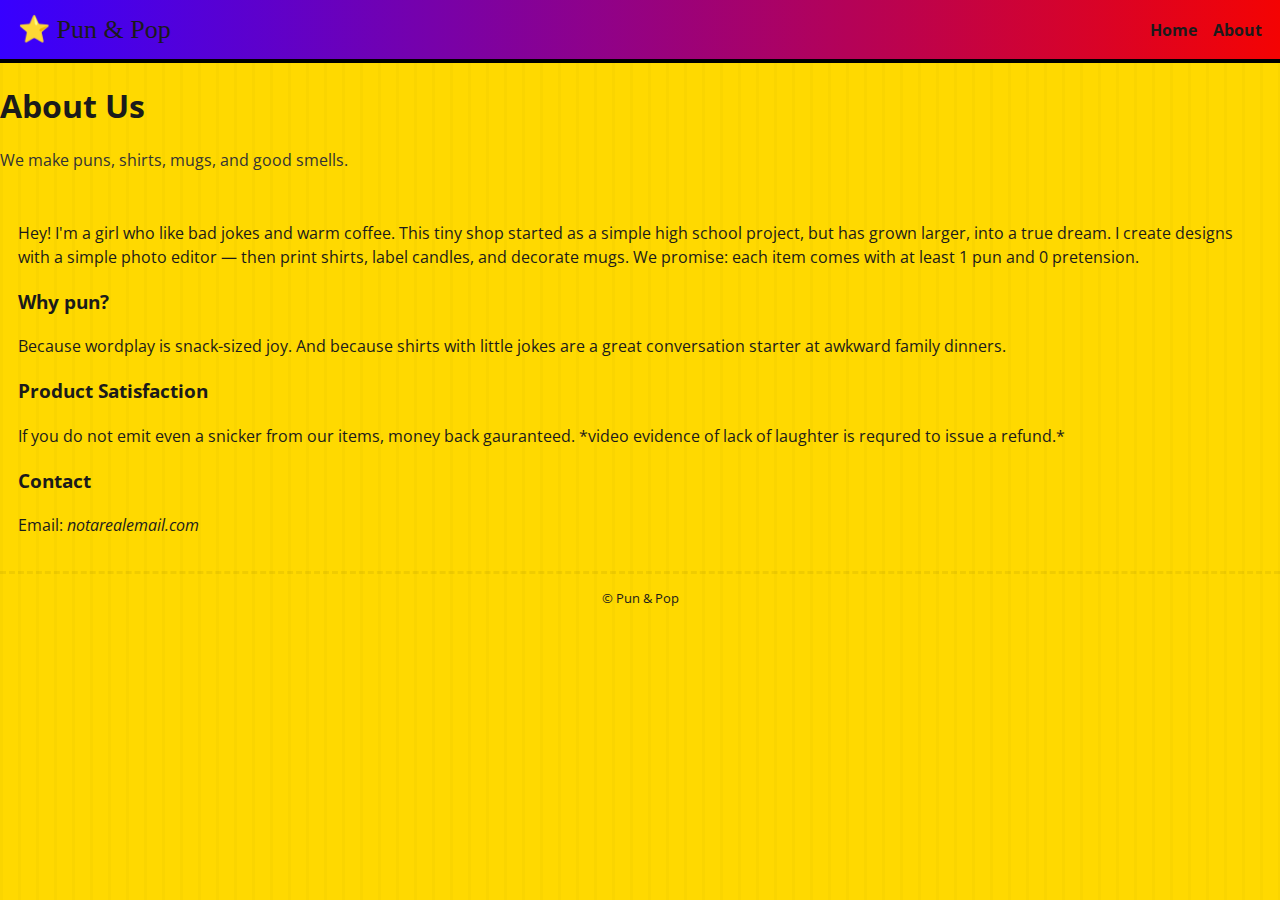
<file: about.html>
<!doctype html>
<html lang="en">
<head>
  <meta charset="utf-8">
  <meta name="viewport" content="width=device-width,initial-scale=1">
  <title>About — Pun & Pop</title>
  <link href="https://fonts.googleapis.com/css2?family=Permanent+Marker&family=Open+Sans:wght@300;400;700&display=swap" rel="stylesheet">
  <link rel="stylesheet" href="styles.css">
</head>
<body class="comic">
  <header class="site-header">
    <div class="brand">⭐️ Pun & Pop</div>
    <nav>
      <a href="index.html">Home</a>
    
      <a href="about.html">About</a>
    </nav>
  </header>

  <main>
    <section class="about-hero">
      <h1>About Us</h1>
      <p class="tag">We make puns, shirts, mugs, and good smells.</p>
    </section>

    <section class="about-content">
      <p>Hey! I'm a girl who like bad jokes and warm coffee. This tiny shop started as a simple high school project, but has grown larger, into a true dream. I create designs with a simple photo editor — then print shirts, label candles, and decorate mugs. We promise: each item comes with at least 1 pun and 0 pretension.</p>

      <h3>Why pun?</h3>
      <p>Because wordplay is snack-sized joy. And because shirts with little jokes are a great conversation starter at awkward family dinners.</p>
      
      <h3>Product Satisfaction</h3>
      <p>If you do not emit even a snicker from our items, money back gauranteed. *video evidence of  lack of laughter is requred to issue a refund.*</p>
      <h3>Contact</h3>
      <p>Email: <em>notarealemail.com</em> </p>
    </section>
  </main>

  <footer>
    <small>© Pun & Pop</small>
  </footer>
</body>
</html>
</file>
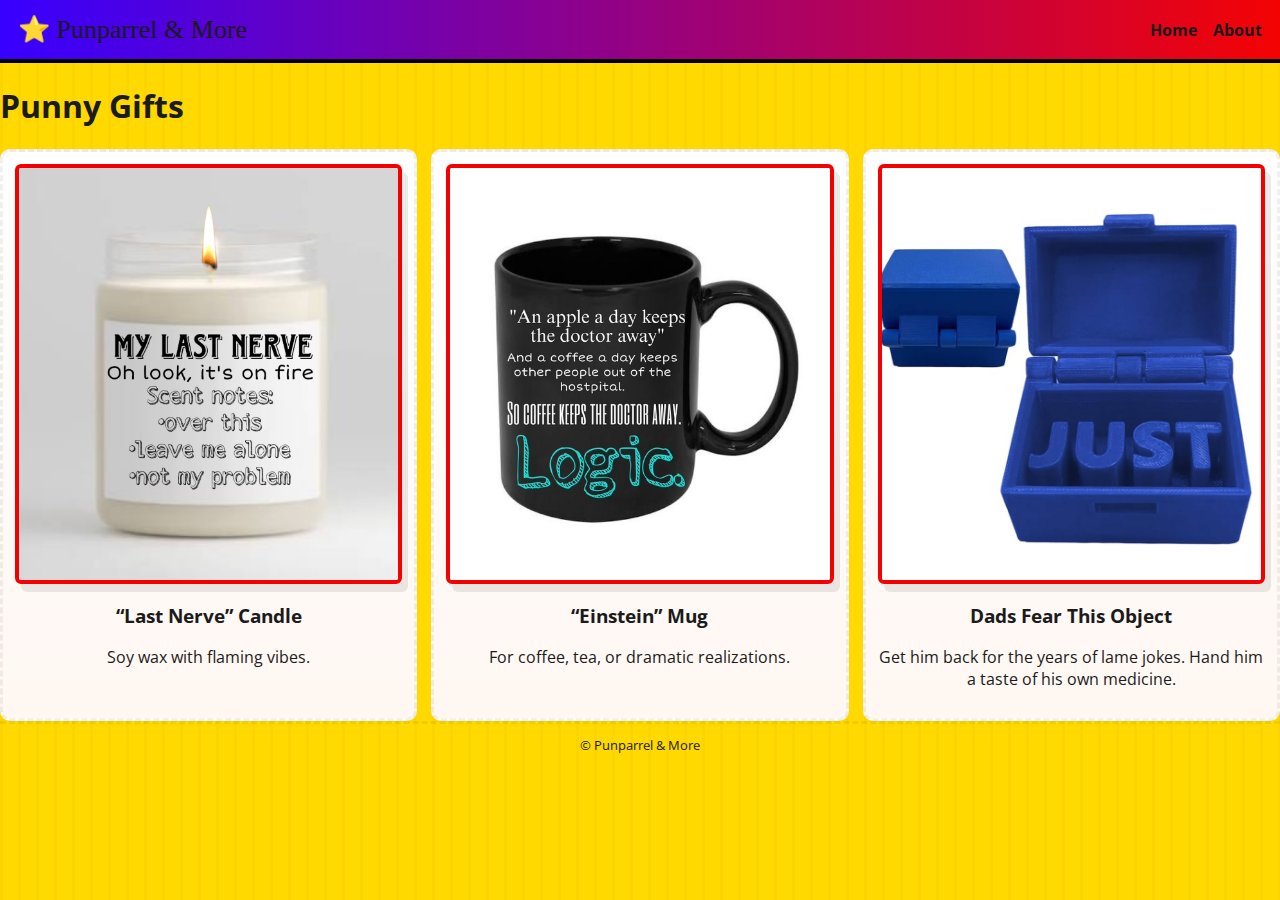
<file: gifts.html>
<html lang="en">
</head>
<link href="https://fonts.googleapis.com/css2?family=Permanent+Marker&family=Open+Sans:wght@300;400;700&display=swap" rel="stylesheet">
<link rel="stylesheet" href="styles.css">
<body class="comic">
<header class="site-header">
<div class="brand">⭐️ Punparrel & More</div>
<nav>
<a href="index.html">Home</a>
<a href="about.html">About</a>
</nav>
</header>
<main>
<h1 class="page-title">Punny Gifts</h1>
<div class="grid">
<div class="product">
<img src="images/image1.jpeg" alt="Gift 1">
<h3>“Last Nerve” Candle</h3>
<p>Soy wax with flaming vibes.</p>
</div>
<div class="product">
<img src="images/mug.jpeg" alt="Gift 2">
<h3>“Einstein” Mug</h3>
<p>For coffee, tea, or dramatic realizations.</p>
</div>
<div class="product">
<img src="images/justincase.jpeg" alt="Gift 3">
<h3>Dads Fear This Object</h3>
<p>Get him back for the years of lame jokes. Hand him a taste of his own medicine.</p>
</div>
</div>
<div class="back-btn-wrap">
</div>
</main>
<footer><small>© Punparrel & More</small></footer>
</body>
</html>
</file>
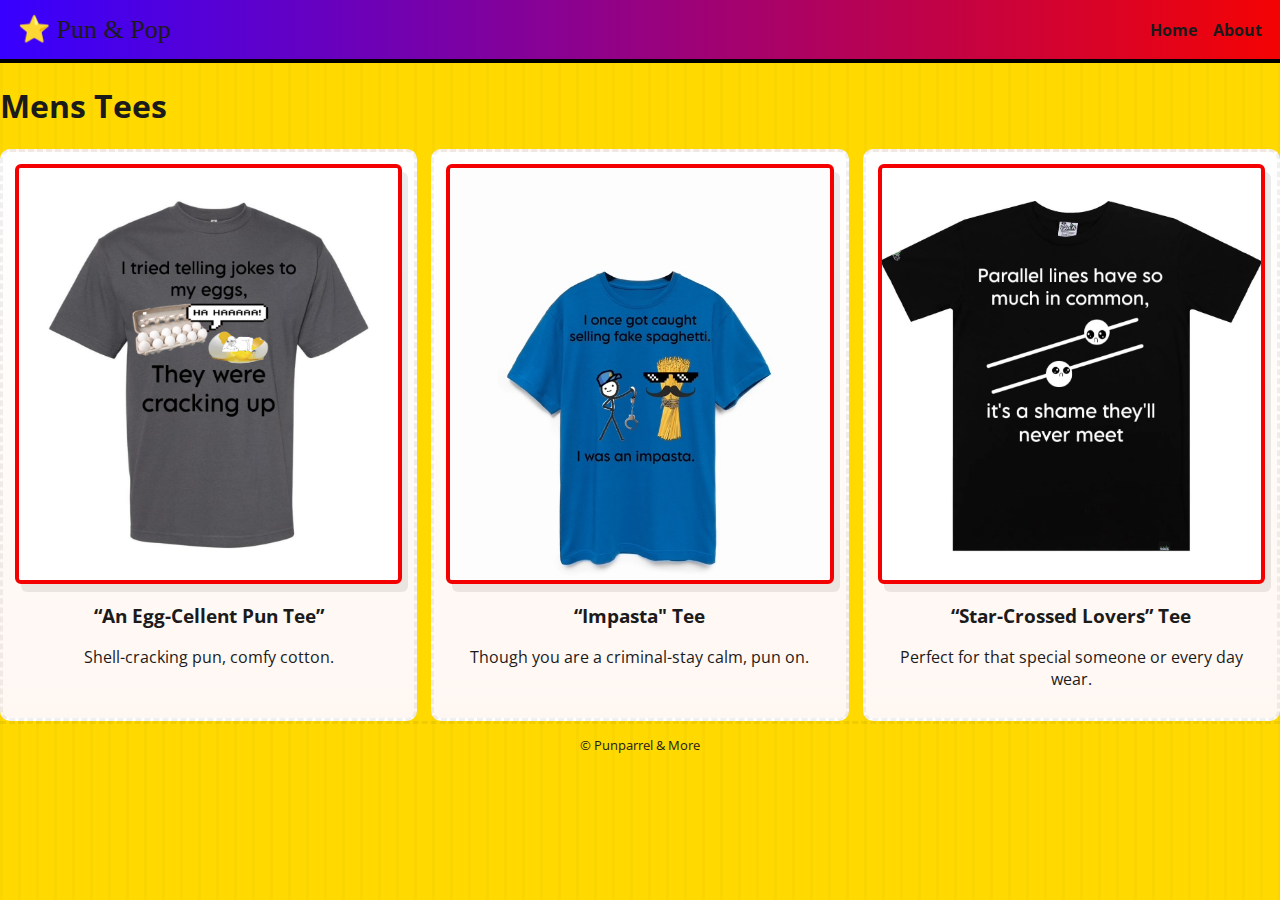
<file: mens.html>
<html lang="en">
<head>
<meta charset="utf-8">
<meta name="viewport" content="width=device-width,initial-scale=1">
<title>Mens Tees — Pun & Pop</title>
<link href="https://fonts.googleapis.com/css2?family=Permanent+Marker&family=Open+Sans:wght@300;400;700&display=swap" rel="stylesheet">
<link rel="stylesheet" href="styles.css">
</head>
<body class="comic">
<header class="site-header">
<div class="brand">⭐️ Pun & Pop</div>
<nav>
<a href="index.html">Home</a>
<a href="about.html">About</a>
</nav>
</header>
<main>
<h1 class="page-title">Mens Tees</h1>
<div class="grid">
<div class="product">
<img src="images/menstee1.JPEG" alt="Mens tee 1">
<h3>“An Egg-Cellent Pun Tee”</h3>
<p>Shell-cracking pun, comfy cotton.</p>
</div>
<div class="product">
<img src="images/menstee2.JPEG" alt="Mens tee 2">
<h3>“Impasta" Tee</h3>
<p>Though you are a criminal-stay calm, pun on.</p>
</div>
<div class="product">
<img src="images/menstee3.JPEG" alt="Mens tee 3">
<h3>“Star-Crossed Lovers” Tee</h3>
<p>Perfect for that special someone or every day wear.</p>
</div>
</div>
<div class="back-btn-wrap">
</div>
</main>
<footer><small>© Punparrel & More</small></footer>
</body>
</html>
</file>
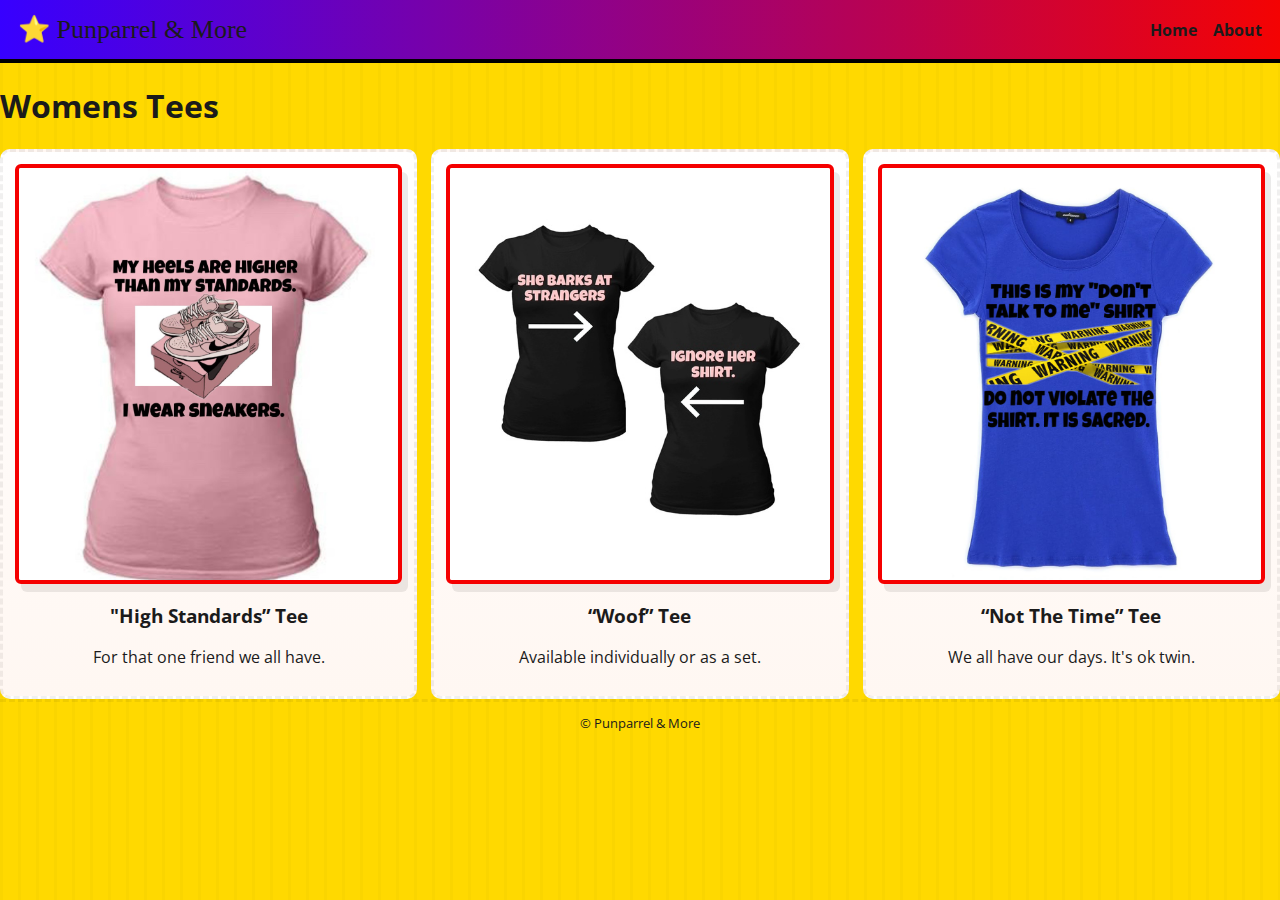
<file: womens.html>
<html lang="en">
<head>
<meta charset="utf-8">
<meta name="viewport" content="width=device-width,initial-scale=1">
<title>Womens Tees — Punparrel & More</title>
<link href="https://fonts.googleapis.com/css2?family=Permanent+Marker&family=Open+Sans:wght@300;400;700&display=swap" rel="stylesheet">
<link rel="stylesheet" href="styles.css">
</head>
<body class="comic">
<header class="site-header">
<div class="brand">⭐️ Punparrel & More</div>
<nav>
<a href="index.html">Home</a>
<a href="about.html">About</a>
</nav>
</header>
<main>
<h1 class="page-title">Womens Tees</h1>
<div class="grid">
<div class="product">
<img src="images/wt1.jpg" alt="Womens tee 1">
<h3>"High Standards” Tee</h3>
<p>For that one friend we all have.</p>
</div>
<div class="product">
<img src="images/womens2.jpeg" alt="Womens tee 2">
<h3>“Woof” Tee</h3>
<p>Available individually or as a set.</p>
</div>
<div class="product">
<img src="images/womens3.jpeg" alt="Womens tee 3">
<h3>“Not The Time” Tee</h3>
<p>We all have our days. It's ok twin.</p>
</div>
</div>
<div class="back-btn-wrap">
</div>
</main>
<footer><small>© Punparrel & More</small></footer>
</body>
</html>
</file>
<file: styles.css>
:root{
  --accent:#000000;
  --accent-2:#ffcc00;
  --bg:#ffd900;
  --ink:#1b1b1b;
}
*{box-sizing:border-box}
body{font-family:'Open Sans',system-ui,Arial;background:var(--bg);color:var(--ink);margin:0}
.comic{background-image: repeating-linear-gradient(90deg, rgba(0,0,0,0.02) 0 3px, transparent 3px 18px);}
.site-header{display:flex;justify-content:space-between;align-items:center;padding:14px 18px;background:linear-gradient(90deg,#3700ff 0,#f40303 100%);border-bottom:4px solid var(--accent);}
.brand{font-family:'Permanent Marker';font-size:26px}
nav a{margin-left:12px;text-decoration:none;color:var(--ink);font-weight:700}
.hero{padding:44px 18px;text-align:center}
.hero h1{font-family:'Permanent Marker';font-size:44px;margin:0}
.tag{color:#333;margin-top:8px}
.cta{display:inline-block;margin-top:16px;padding:10px 18px;border-radius:12px;background:var(--accent);color:rgb(0, 0, 0);text-decoration:none;font-weight:700;box-shadow:4px 6px 0 rgba(0,0,0,0.12)}
.categories{padding:18px}
.grid{display:grid;grid-template-columns:repeat(auto-fit,minmax(160px,1fr));gap:14px}
.card,img{border:4px solid #f50000;border-radius:10px;box-shadow:6px 8px 0 rgba(0,0,0,0.08)}
.card img{width:100%;height:450px;object-fit:cover;display:block; }
.card h3{margin:8px 6px 6px}
.tiny-shop-note{padding:12px;text-align:center;font-size:14px;color:#000000}
footer{padding:12px;text-align:center;border-top:3px dashed rgba(0,0,0,0.06)}
.products{padding:18px}
.product{background:linear-gradient(180deg,#fff,#fff7f2);padding:12px;border-radius:10px;border:3px dashed rgba(0,0,0,0.06);text-align:center}
.product img{height:420px;width:100%;object-fit:cover;border-radius:6px}
.price{font-weight:700;margin:8px 0}
.buy{padding:8px 12px;border-radius:8px;border:none;background:var(--accent-2);cursor:pointer;font-weight:700;box-shadow:3px 4px 0 rgba(0,0,0,0.08)}
.small{font-size:12px;color:#666}
.about-content{padding:18px;line-height:1.5}
.button{
      display: inline-block;
      padding: 10px 20px;
      border-radius: 25px;   
      text-decoration:solid; 
      color: rgb(0, 0, 0);          
      background-color: #ff0000; 
      font-size: 16px;
      transition: background-color 0.3s ease, color 0.3s ease;
    }

    .btn:hover {
      background-color: #ff0026; 
      color: #f1f1f1;          
    }

@media (max-width:520px){.hero h1{font-size:32px}.card img{height:110px}}
</file>
